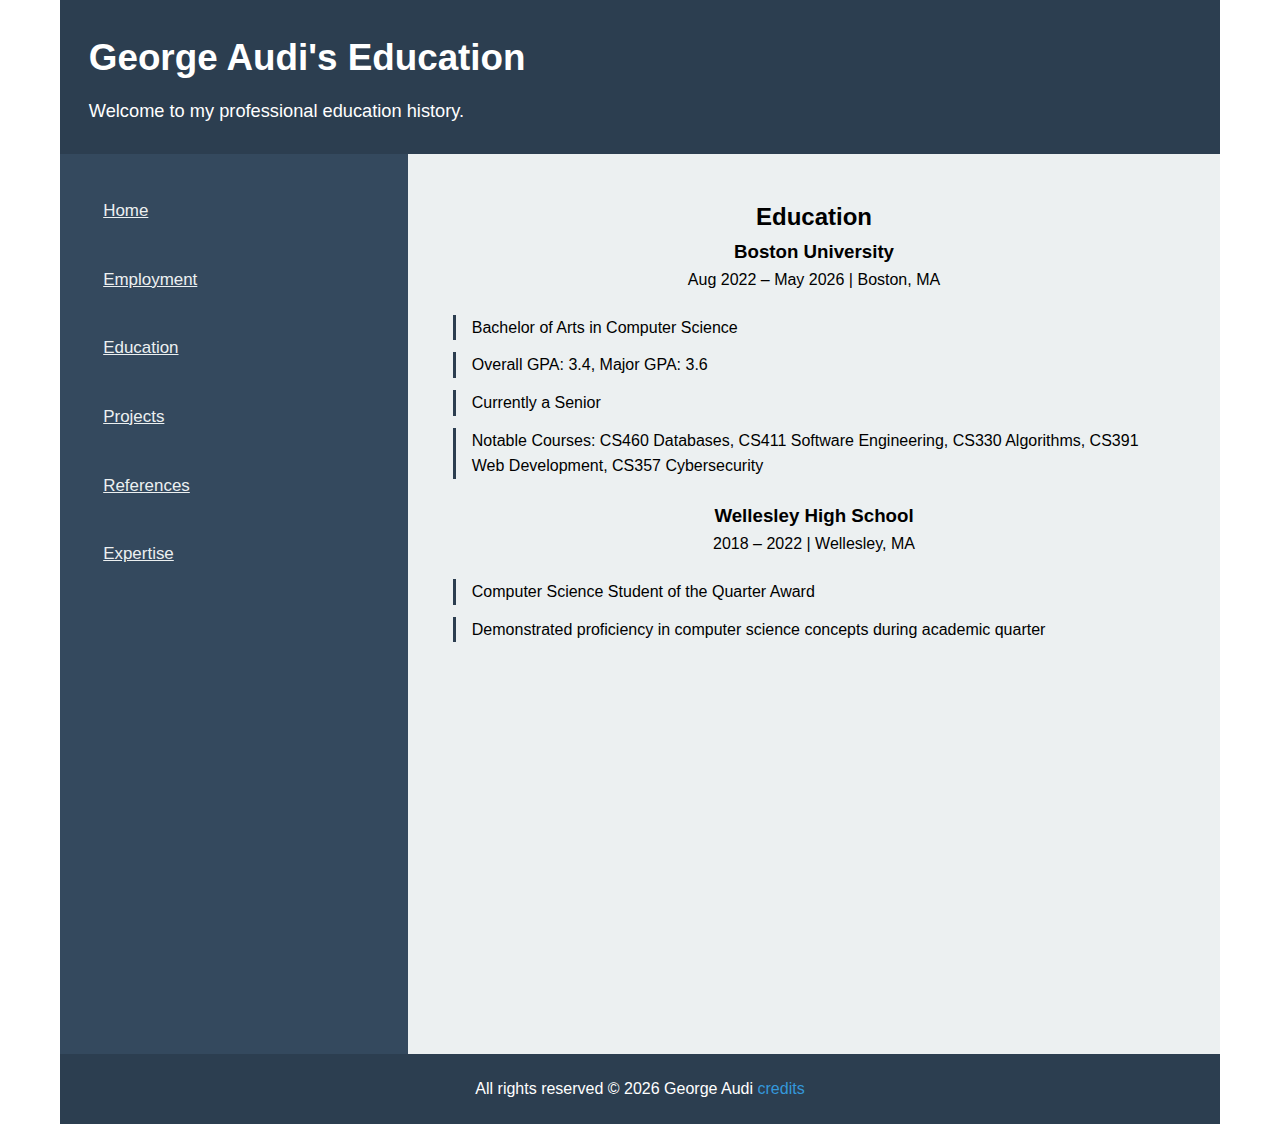
<file: education/education.html>
<!DOCTYPE html>
<html lang="en">
    <head>
        <meta charset="UTF-8">
        <link rel="stylesheet" type="text/css" href="../index.css">
        <title>Education | George Audi's Resume</title>
    </head>
    <body>
        <header>    
            <h1>George Audi's Education</h1>
            <p>Welcome to my professional education history.</p>
        </header>
        <div id="container">
            <nav>    
                <ul>
                    <li><a href="../home/index.html">Home</a></li>
                    <li><a href="../employment/employment.html">Employment</a></li>
                    <li><a href="../education/education.html">Education</a></li>
                    <li><a href="../projects/projects.html">Projects</a></li>
                    <li><a href="../references/references.html">References</a></li>
                    <li><a href="../expertise/expertise.html">Expertise</a></li>
                </ul>
            </nav>
            <main>
                <h2>Education</h2>

                <div>
                    <h3>Boston University</h3>
                    <p>Aug 2022 – May 2026 | Boston, MA</p>
                    <ul>
                        <li>Bachelor of Arts in Computer Science</li>
                        <li>Overall GPA: 3.4, Major GPA: 3.6</li>
                        <li>Currently a Senior</li>
                        <li>Notable Courses: CS460 Databases, CS411 Software Engineering, CS330 Algorithms, CS391 Web Development, CS357 Cybersecurity</li>
                    </ul>
                </div>

                <div>
                    <h3>Wellesley High School</h3>
                    <p>2018 – 2022 | Wellesley, MA</p>
                    <ul>
                        <li>Computer Science Student of the Quarter Award</li>
                        <li>Demonstrated proficiency in computer science concepts during academic quarter</li>
                    </ul>
                </div>
            </main>
        </div>
        <footer>    
            <p> All rights reserved &#169; 2026 George Audi <a href="credits.html">credits</a></p>
        </footer>
    </body>
</html>
</file>
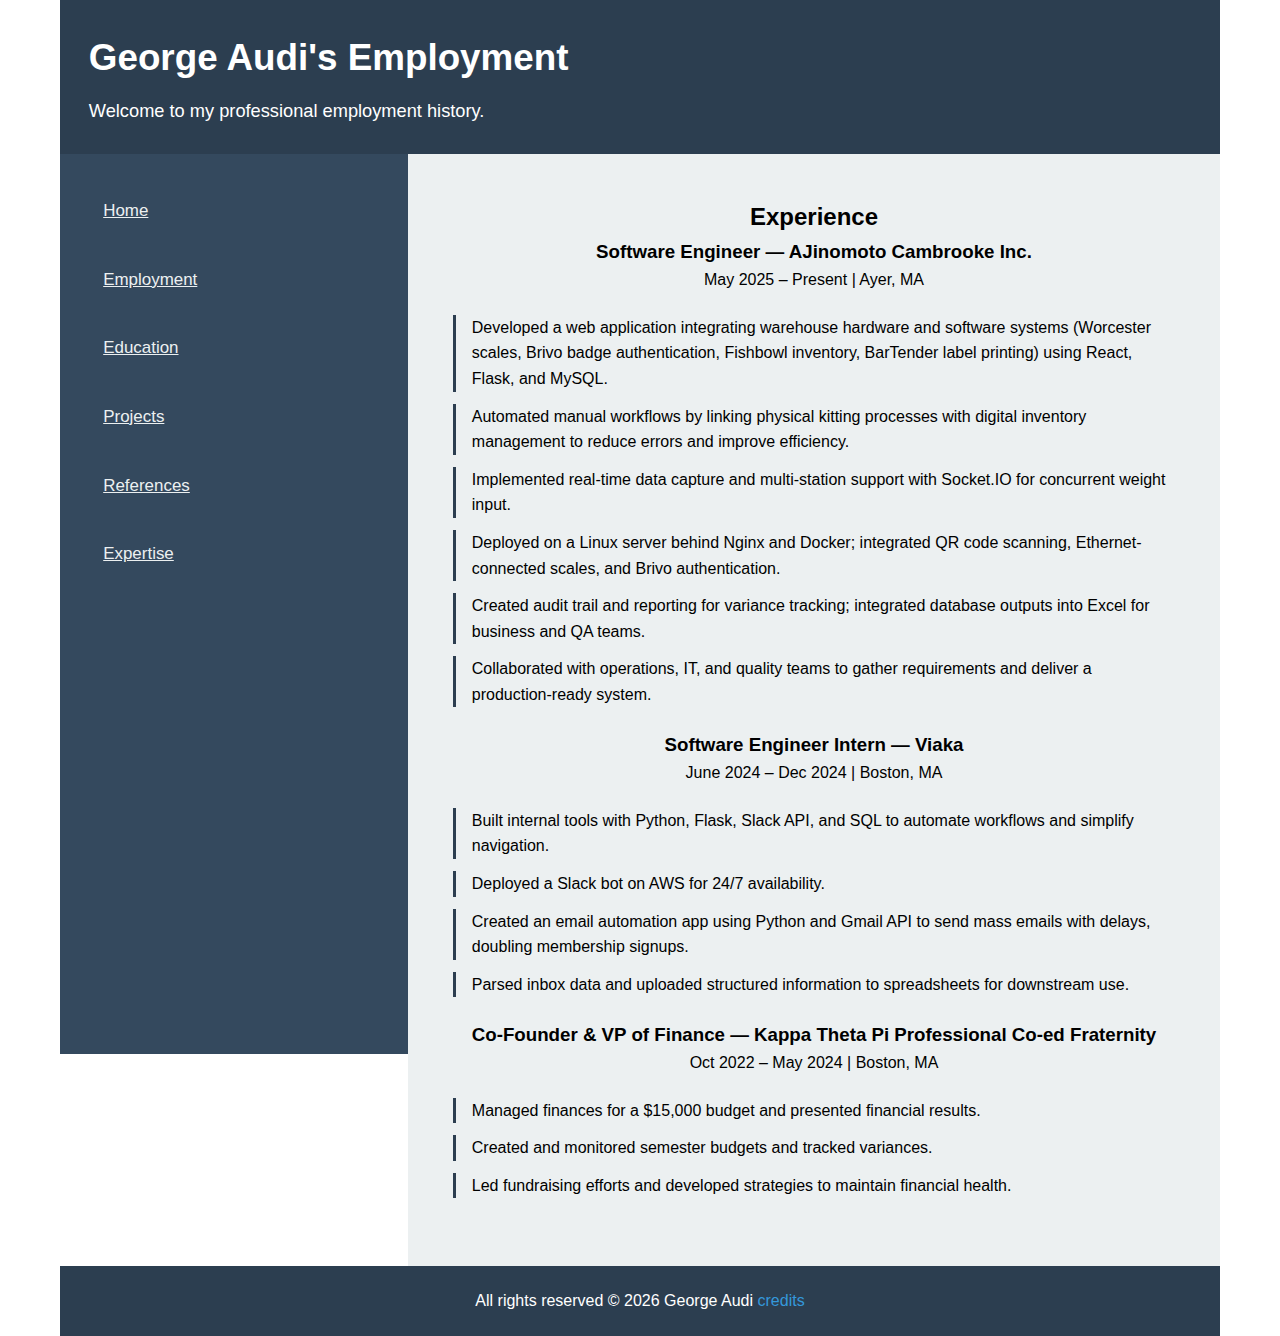
<file: employment/employment.html>
<!DOCTYPE html>
<html lang="en">
    <head>
        <meta charset="UTF-8">
        <link rel="stylesheet" type="text/css" href="../index.css">
        <title>Employment | George Audi's Resume</title>
    </head>
    <body>
        <header>    
            <h1>George Audi's Employment</h1>
            <p>Welcome to my professional employment history.</p>
        </header>
        <div id="container">
            <nav>    
                <ul>
                   <li><a href="../home/index.html">Home</a></li>
                    <li><a href="../employment/employment.html">Employment</a></li>
                    <li><a href="../education/education.html">Education</a></li>
                    <li><a href="../projects/projects.html">Projects</a></li>
                    <li><a href="../references/references.html">References</a></li>
                    <li><a href="../expertise/expertise.html">Expertise</a></li>
                </ul>
            </nav>
            <main>
                <h2>Experience</h2>

                <div>
                    <h3>Software Engineer — AJinomoto Cambrooke Inc.</h3>
                    <p>May 2025 – Present | Ayer, MA</p>
                    <ul>
                        <li>Developed a web application integrating warehouse hardware and software systems (Worcester scales, Brivo badge authentication, Fishbowl inventory, BarTender label printing) using React, Flask, and MySQL.</li>
                        <li>Automated manual workflows by linking physical kitting processes with digital inventory management to reduce errors and improve efficiency.</li>
                        <li>Implemented real-time data capture and multi-station support with Socket.IO for concurrent weight input.</li>
                        <li>Deployed on a Linux server behind Nginx and Docker; integrated QR code scanning, Ethernet-connected scales, and Brivo authentication.</li>
                        <li>Created audit trail and reporting for variance tracking; integrated database outputs into Excel for business and QA teams.</li>
                        <li>Collaborated with operations, IT, and quality teams to gather requirements and deliver a production-ready system.</li>
                    </ul>
                </div>

                <div>
                    <h3>Software Engineer Intern — Viaka</h3>
                    <p>June 2024 – Dec 2024 | Boston, MA</p>
                    <ul>
                        <li>Built internal tools with Python, Flask, Slack API, and SQL to automate workflows and simplify navigation.</li>
                        <li>Deployed a Slack bot on AWS for 24/7 availability.</li>
                        <li>Created an email automation app using Python and Gmail API to send mass emails with delays, doubling membership signups.</li>
                        <li>Parsed inbox data and uploaded structured information to spreadsheets for downstream use.</li>
                    </ul>
                </div>

                <div>
                    <h3>Co-Founder & VP of Finance — Kappa Theta Pi Professional Co-ed Fraternity</h3>
                    <p>Oct 2022 – May 2024 | Boston, MA</p>
                    <ul>
                        <li>Managed finances for a $15,000 budget and presented financial results.</li>
                        <li>Created and monitored semester budgets and tracked variances.</li>
                        <li>Led fundraising efforts and developed strategies to maintain financial health.</li>
                    </ul>
                </div>
            </main>
        </div>
        <footer>    
            <p> All rights reserved &#169; 2026 George Audi <a href="credits.html">credits</a></p>
        </footer>
    </body>
</html>
</file>
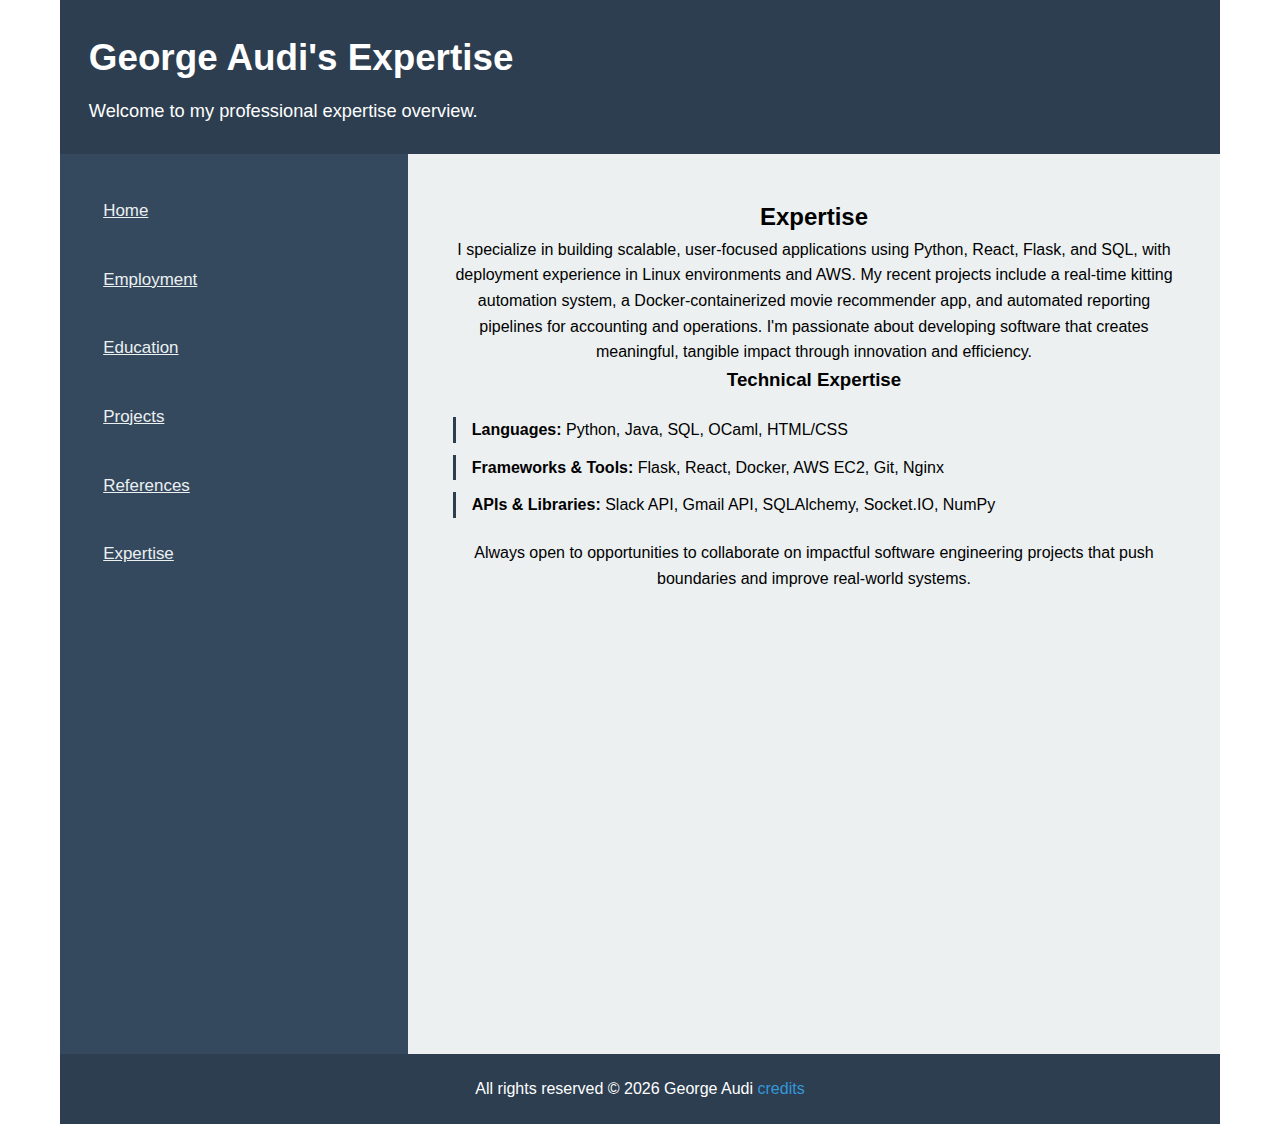
<file: expertise/expertise.html>
<!DOCTYPE html>
<html lang="en">
    <head>
        <meta charset="UTF-8">
        <link rel="stylesheet" type="text/css" href="../index.css">
        <title>Expertise | George Audi's Resume</title>
    </head>
    <body>
        <header>    
            <h1>George Audi's Expertise</h1>
            <p>Welcome to my professional expertise overview.</p>
        </header>
        <div id="container">
            <nav>    
                <ul>
                    <li><a href="../home/index.html">Home</a></li>
                    <li><a href="../employment/employment.html">Employment</a></li>
                    <li><a href="../education/education.html">Education</a></li>
                    <li><a href="../projects/projects.html">Projects</a></li>
                    <li><a href="../references/references.html">References</a></li>
                    <li><a href="../expertise/expertise.html">Expertise</a></li>
                </ul>
            </nav>
            <main>
                <h2>Expertise</h2>

                <div>
                    <p>I specialize in building scalable, user-focused applications using Python, React, Flask, and SQL, with deployment experience in Linux environments and AWS. My recent projects include a real-time kitting automation system, a Docker-containerized movie recommender app, and automated reporting pipelines for accounting and operations. I'm passionate about developing software that creates meaningful, tangible impact through innovation and efficiency.</p>
                </div>

                <div>
                    <h3>Technical Expertise</h3>
                    <ul>
                        <li><strong>Languages:</strong> Python, Java, SQL, OCaml, HTML/CSS</li>
                        <li><strong>Frameworks & Tools:</strong> Flask, React, Docker, AWS EC2, Git, Nginx</li>
                        <li><strong>APIs & Libraries:</strong> Slack API, Gmail API, SQLAlchemy, Socket.IO, NumPy</li>
                    </ul>
                </div>

                <div>
                    <p>Always open to opportunities to collaborate on impactful software engineering projects that push boundaries and improve real-world systems.</p>
                </div>
            </main>
        </div>
        <footer>    
            <p> All rights reserved &#169; 2026 George Audi <a href="credits.html">credits</a></p>
        </footer>
    </body>
</html>
</file>
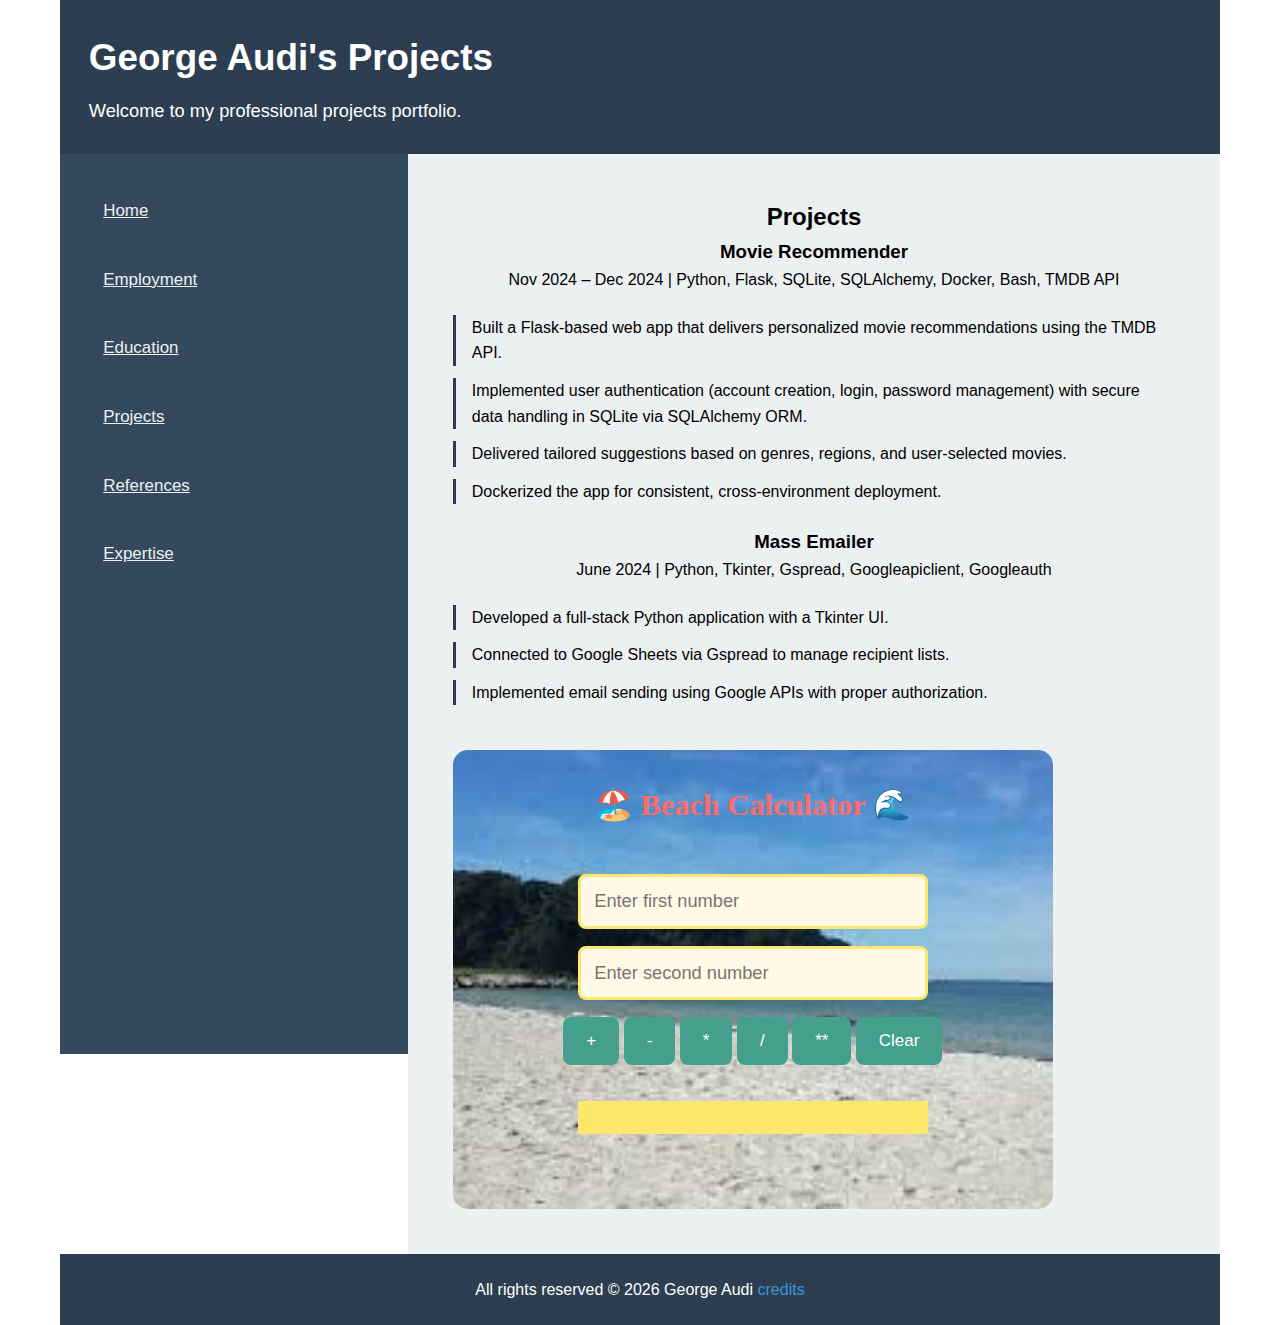
<file: projects/projects.html>
<!DOCTYPE html>
<html lang="en">
    <head>
        <meta charset="UTF-8">
        <link rel="stylesheet" type="text/css" href="../index.css">
        <script src="calculator.js"></script>
        <title>Projects | George Audi's Resume</title>
    </head>
    <body>
        <header>
            <h1>George Audi's Projects</h1>
            <p>Welcome to my professional projects portfolio.</p>
        </header>
        <div id="container">
            <nav>    
                <ul>
                   <li><a href="../home/index.html">Home</a></li>
                    <li><a href="../employment/employment.html">Employment</a></li>
                    <li><a href="../education/education.html">Education</a></li>
                    <li><a href="../projects/projects.html">Projects</a></li>
                    <li><a href="../references/references.html">References</a></li>
                    <li><a href="../expertise/expertise.html">Expertise</a></li>
                </ul>
            </nav>
            <main>
                <h2>Projects</h2>

                <div>
                    <h3>Movie Recommender</h3>
                    <p>Nov 2024 – Dec 2024 | Python, Flask, SQLite, SQLAlchemy, Docker, Bash, TMDB API</p>
                    <ul>
                        <li>Built a Flask-based web app that delivers personalized movie recommendations using the TMDB API.</li>
                        <li>Implemented user authentication (account creation, login, password management) with secure data handling in SQLite via SQLAlchemy ORM.</li>
                        <li>Delivered tailored suggestions based on genres, regions, and user-selected movies.</li>
                        <li>Dockerized the app for consistent, cross-environment deployment.</li>
                    </ul>
                </div>

                <div>
                    <h3>Mass Emailer</h3>
                    <p>June 2024 | Python, Tkinter, Gspread, Googleapiclient, Googleauth</p>
                    <ul>
                        <li>Developed a full-stack Python application with a Tkinter UI.</li>
                        <li>Connected to Google Sheets via Gspread to manage recipient lists.</li>
                        <li>Implemented email sending using Google APIs with proper authorization.</li>
                    </ul>
                </div>

                <div id="calculator-section">
                    <h3>🏖️ Beach Calculator 🌊</h3>
                    <div id="calculator">
                        <input type="text" id="first-number" placeholder="Enter first number">
                        <input type="text" id="second-number" placeholder="Enter second number">
                        
                        <div id="calculator-buttons">
                            <button onclick="addition()">+</button>
                            <button onclick="subtraction()">-</button>
                            <button onclick="multiplication()">*</button>
                            <button onclick="division()">/</button>
                            <button onclick="power()">**</button>
                            <button onclick="clearCalculator()">Clear</button>
                        </div>
                        
                        <h3 id="output"></h3>
                    </div>
                </div>
            </main>
        </div>
        <footer>    
            <p> All rights reserved &#169; 2026 George Audi <a href="credits.html">credits</a></p>
        </footer>
    </body>
</html>
</file>
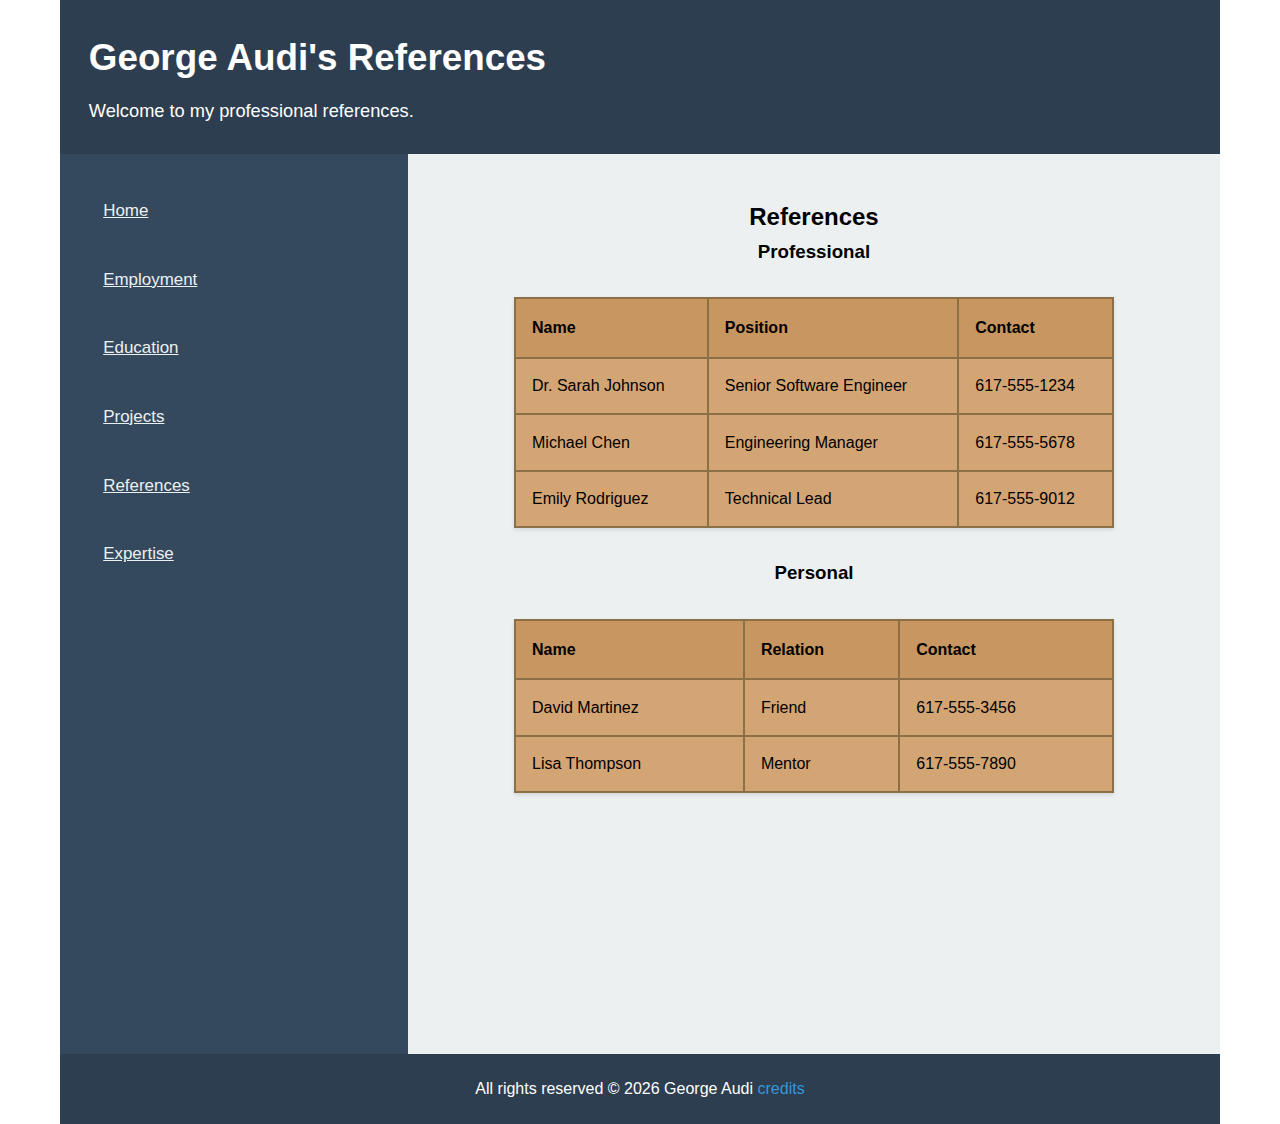
<file: references/references.html>
<!DOCTYPE html>
<html lang="en">
    <head>
        <meta charset="UTF-8">
        <link rel="stylesheet" type="text/css" href="../index.css">
        <title>References | George Audi's Refereces</title>
    </head>
    <body>
        <header>    
            <h1>George Audi's References</h1>
            <p>Welcome to my professional references.</p>
        </header>
        <div id="container">
            <nav>    
                <ul>
                   <li><a href="../home/index.html">Home</a></li>
                    <li><a href="../employment/employment.html">Employment</a></li>
                    <li><a href="../education/education.html">Education</a></li>
                    <li><a href="../projects/projects.html">Projects</a></li>
                    <li><a href="../references/references.html">References</a></li>
                    <li><a href="../expertise/expertise.html">Expertise</a></li>
                </ul>
            </nav>
            <main>
                <h2>References</h2>
                <!-- I learned about tables from this link"
                https://www.w3schools.com/html/html_tables.asp-->
                <div>
                    <h3>Professional</h3>
                    <table>
                        <tr>
                            <th>Name</th>
                            <th>Position</th>
                            <th>Contact</th>
                        </tr>
                        <tr>
                            <td>Dr. Sarah Johnson</td>
                            <td>Senior Software Engineer</td>
                            <td>617-555-1234</td>
                        </tr>
                        <tr>
                            <td>Michael Chen</td>
                            <td>Engineering Manager</td>
                            <td>617-555-5678</td>
                        </tr>
                        <tr>
                            <td>Emily Rodriguez</td>
                            <td>Technical Lead</td>
                            <td>617-555-9012</td>
                        </tr>
                    </table>
                </div>

                <div>
                    <h3>Personal</h3>
                    <table>
                        <tr>
                            <th>Name</th>
                            <th>Relation</th>
                            <th>Contact</th>
                        </tr>
                        <tr>
                            <td>David Martinez</td>
                            <td>Friend</td>
                            <td>617-555-3456</td>
                        </tr>
                        <tr>
                            <td>Lisa Thompson</td>
                            <td>Mentor</td>
                            <td>617-555-7890</td>
                        </tr>
                    </table>
                </div>
            </main>
        </div>
        <footer>    
            <p> All rights reserved &#169; 2026 George Audi <a href="credits.html">credits</a></p>
        </footer>
    </body>
</html>
</file>
<file: index.css>
* {
    margin: 0;
    padding: 0;
    box-sizing: border-box;
}

body {
    font-family: 'Roboto', Arial, sans-serif;
    line-height: 1.6;
    max-width: 1200px;
    margin: 0 auto;
    padding: 0 20px;
}

#container {
    display: flex;
    flex-direction: row;
}


header {
    background-color: #2c3e50;
    color: white;
    padding: calc(1rem + 1vw);
    text-align: left;
}

header h1 {
    font-size: calc(1.5rem + 1vw);
    margin-bottom: 0.5rem;
}

header p {
    font-size: calc(0.9rem + 0.3vw);
}


nav {
    width: 30%;
    background-color: #34495e;
    padding: calc(1.5rem + 0.5vw);
    height: 100vh;
}

nav ul {
    list-style: none;
    padding: 0;
    display: flex;
    flex-direction: column;
    gap: 1rem;
}

nav li {
    margin: 0;
}

nav a {
    color: #ecf0f1;
    font-size: calc(0.9rem + 0.2vw);
    display: block;
    padding: 0.8rem;
    border-radius: 4px;
}

nav a:hover {
    background-color: #2c3e50;
}

main {
    width: 70%;
    padding: calc(2rem + 1vw);
    text-align: center;
    background-color: #ecf0f1;
}

main img {
    max-width: 200px;
    height: auto;
    margin: calc(1rem + 0.5vw) 0;
    border-radius: 8px;
}

main h5 {
    font-size: calc(0.95rem + 0.3vw);
    line-height: 1.8;
    color: #2c3e50;
    margin-top: calc(1rem + 0.5vw);
    padding: calc(1rem + 0.5vw);
    text-align: justify;
}

main ul {
    list-style: none;
    padding-left: 0;
    margin: calc(1rem + 0.5vw) 0;
    text-align: left;
}

main li {
    border-left: 3px solid #2c3e50;
    padding-left: 1rem;
    margin: 0.75rem 0;
}

main table {
    width: 100%;
    max-width: 600px;
    margin: calc(1.5rem + 0.5vw) auto;
    border-collapse: collapse;
    background-color: #d4a574;
    box-shadow: 0 2px 4px rgba(0, 0, 0, 0.1);
}

main table th {
    background-color: #c89660;
    color: #000;
    padding: 1rem;
    text-align: left;
    font-weight: 600;
    border: 2px solid #8b6f47;
}

main table td {
    padding: 0.9rem 1rem;
    text-align: left;
    color: #000;
    border: 2px solid #8b6f47;
}

#calculator-section {
    margin-top: calc(2rem + 1vw);
    padding: calc(1.5rem + 0.5vw);
    /* Fun fact, this beach is my hometown beach! */
    background-image: url('../download.jpg');
    background-size: cover;
    background-position: center;
    background-repeat: no-repeat;
    border-radius: 15px;
    max-width: 600px;
}

#calculator-section h3 {
    font-family: 'Pacifico', cursive;
    color: #FF6B6B;
    font-size: calc(1.5rem + 0.5vw);
    margin-bottom: calc(1rem + 0.5vw);
    position: relative;
}

#calculator {
    display: flex;
    flex-direction: column;
    align-items: center;
    gap: calc(0.8rem + 0.3vw);
    max-width: 100%;
    padding: calc(1rem + 0.5vw);
}

#calculator input {
    width: 100%;
    max-width: 350px;
    padding: calc(0.6rem + 0.3vw);
    font-size: calc(0.9rem + 0.3vw);
    border: 3px solid #FFE66D;
    border-radius: 8px;
    background-color: #FFF9E6;
    color: #2C5F6F;
    font-weight: 500;
}


#calculator button {
    padding: calc(0.7rem + 0.2vw) calc(1.2rem + 0.3vw);
    font-size: calc(0.9rem + 0.2vw);
    background:  #44A08D;
    color: white;
    border: none;
    border-radius: 8px;
}

#calculator #output {
    font-size: calc(1.3rem + 0.4vw);
    font-weight: 700;
    margin-top: calc(1rem + 0.3vw);
    padding: calc(0.8rem + 0.3vw);
    color: #2C5F6F;
    background: #FFE66D;
    width: 100%;
    max-width: 350px;
    text-align: center;
}

footer {
    background-color: #2c3e50;
    color: white;
    padding: calc(1rem + 0.5vw);
    text-align: center;
}


footer a {
    color: #3498db;
    text-decoration: none;
}

@media screen and (max-width: 1000px) {
    main {
        width: 100%;
    }
    header {
        text-align: center;
    }
    
    #container {
        flex-direction: column;
    }
    
    nav {
        width: 100%;
        padding: calc(1rem + 0.5vw);
        height: auto;
    }
    
    nav ul {
        flex-direction: row;
        justify-content: space-around;
        flex-wrap: wrap;
        gap: 0.5rem;
    }
    
    nav li {
        margin: 0;
    }
    
    nav a {
        padding: 0.6rem 1rem;
    }
    
    main {
        width: 100%;
    }
    
    #calculator-section {
        padding: calc(1rem + 0.3vw);
        margin-top: calc(1rem + 0.5vw);
    }
    
    #calculator {
        padding: calc(0.8rem + 0.3vw);
    }
    
    #calculator input,
    #calculator #output,
    #calculator-buttons {
        max-width: 100%;
    }
    
    #calculator button {
        padding: calc(0.6rem + 0.1vw) calc(1rem + 0.2vw);
    }
}
</file>
